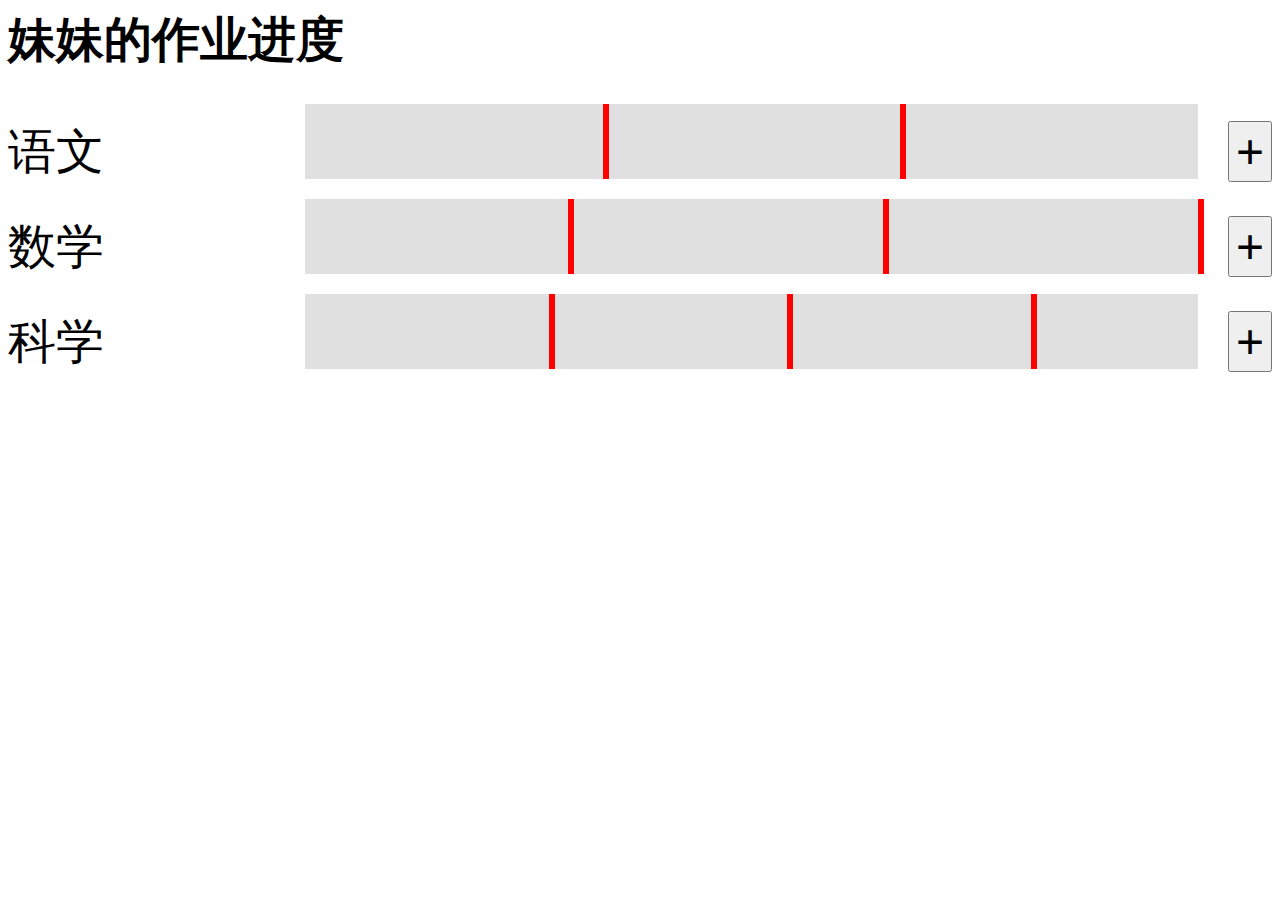
<file: sis-hw.html>
<html lang="zh">
<head>
    <meta charset="UTF-8">
    <font-family: system-ui, -apple-system>
    <meta name="viewport" content="width=device-width, initial-scale=1.0">
    <title>妹妹的作业进度</title>
    <style>
        .progress-bar {
            width: 900px; /* 放大3倍 */
            height: 75px; /* 放大3倍 */
            background-color: #e0e0e0;
            position: relative;
            margin-bottom: 20px;
        }

        .progress {
            height: 100%;
            background-color: #76c7c0;
            position: absolute;
        }

        .marker {
            width: 6px; /* 放大3倍 */
            height: 100%;
            background-color: red;
            position: absolute;
        }

        .container {
            display: flex;
            align-items: center;
        }

        .label {
            width: 300px; /* 放大3倍 */
            font-size: 3em; /* 放大3倍 */
        }

        button {
            margin-left: 30px; /* 放大3倍 */
            font-size: 3em; /* 放大3倍 */
        }
    </style>
</head>
<body>

    <h1 style="font-size: 3em;">妹妹的作业进度</h1> <!-- 放大标题字体 -->

    <div class="container">
        <div class="label">语文</div>
        <div class="progress-bar" id="chineseBar">
            <div class="progress" id="chineseProgress"></div>
            <div class="marker" style="left: 33.33%;"></div> <!-- 1/3 -->
            <div class="marker" style="left: 66.67%;"></div> <!-- 2/3 -->
        </div>
        <button onclick="increaseProgress('chinese', 36)">+</button>
    </div>

    <div class="container">
        <div class="label">数学</div>
        <div class="progress-bar" id="mathBar">
            <div class="progress" id="mathProgress"></div>
            <div class="marker" style="left: 29.41176471%;"></div> <!-- 5/36 -->
            <div class="marker" style="left: 64.70588235%;"></div> <!-- 11/36 -->
            <div class="marker" style="left: 100%;"></div> <!-- 17/36 -->
        </div>
        <button onclick="increaseProgress('math', 17)">+</button>
    </div>

    <div class="container">
        <div class="label">科学</div>
        <div class="progress-bar" id="scienceBar">
            <div class="progress" id="scienceProgress"></div>
            <div class="marker" style="left: 27.27272727%;"></div> <!-- 52/55 -->
            <div class="marker" style="left: 54%;"></div> <!-- 52/55 -->
            <div class="marker" style="left: 81.27272727%;"></div> <!-- 52/55 -->
        </div>
        <button onclick="increaseProgress('science', 55)">+</button>
    </div>

    <script>
        let chineseProgress = 0;
        let mathProgress = 0;
        let scienceProgress = 0;

        function updateProgress(barId, progress) {
            const bar = document.getElementById(barId);
            bar.style.width = (progress / parseInt(bar.getAttribute('data-total'))) * 100 + '%';
        }

        function increaseProgress(subject, total) {
            if (subject === 'chinese') {
                chineseProgress++;
                if (chineseProgress <= total) {
                    updateProgress('chineseProgress', chineseProgress);
                }
            } else if (subject === 'math') {
                mathProgress++;
                if (mathProgress <= total) {
                    updateProgress('mathProgress', mathProgress);
                }
            } else if (subject === 'science') {
                scienceProgress++;
                if (scienceProgress <= total) {
                    updateProgress('scienceProgress', scienceProgress);
                }
            }
        }

        document.getElementById('chineseProgress').setAttribute('data-total', 36);
        document.getElementById('mathProgress').setAttribute('data-total', 17);
        document.getElementById('scienceProgress').setAttribute('data-total', 55);
    </script>

</body>
</html>
</file>
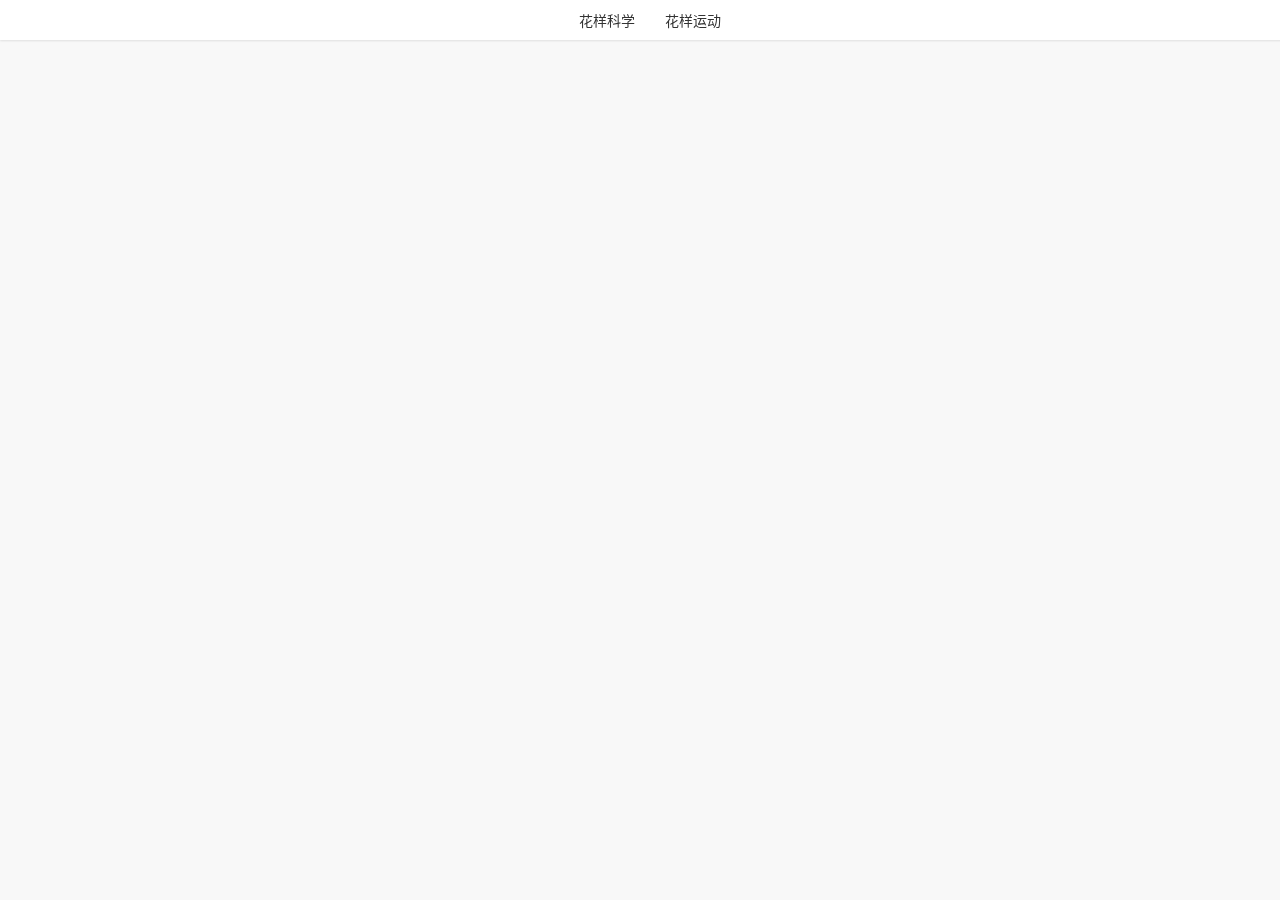
<file: Tab-bar.html>
<!DOCTYPE html>
<html lang="zh-CN">
<head>
    <meta charset="UTF-8">
    <meta name="viewport" content="width=device-width, initial-scale=1.0">
    <title>Tabbar</title>
    <style>
        body {
            margin: 0;
            font-family: -apple-system, BlinkMacSystemFont, "Segoe UI", Roboto, "Helvetica Neue", Arial, sans-serif;
            background-color: #f8f8f8;
        }
        .navbar {
            display: flex;
            justify-content: center;
            align-items: center;
            background-color: #fff;
            padding: 10px;
            box-shadow: 0 1px 2px rgba(0, 0, 0, 0.1);
            position: fixed;
            width: 100%;
            top: 0;
            z-index: 1000;
        }
        .navbar a {
            color: #333;
            text-decoration: none;
            margin: 0 15px;
            font-size: 14px;
            display: flex;
            align-items: center;
        }
        .navbar a img {
            width: 20px;
            margin-right: 5px;
        }
    </style>
</head>
<body>
    <div class="navbar">
        <a href="meet_new_face_vibrant_sci_202408.html">花样科学</a>
        <a href="vibrant_sports.html">花样运动</a>
    </div>
</body>
</html>
</file>
